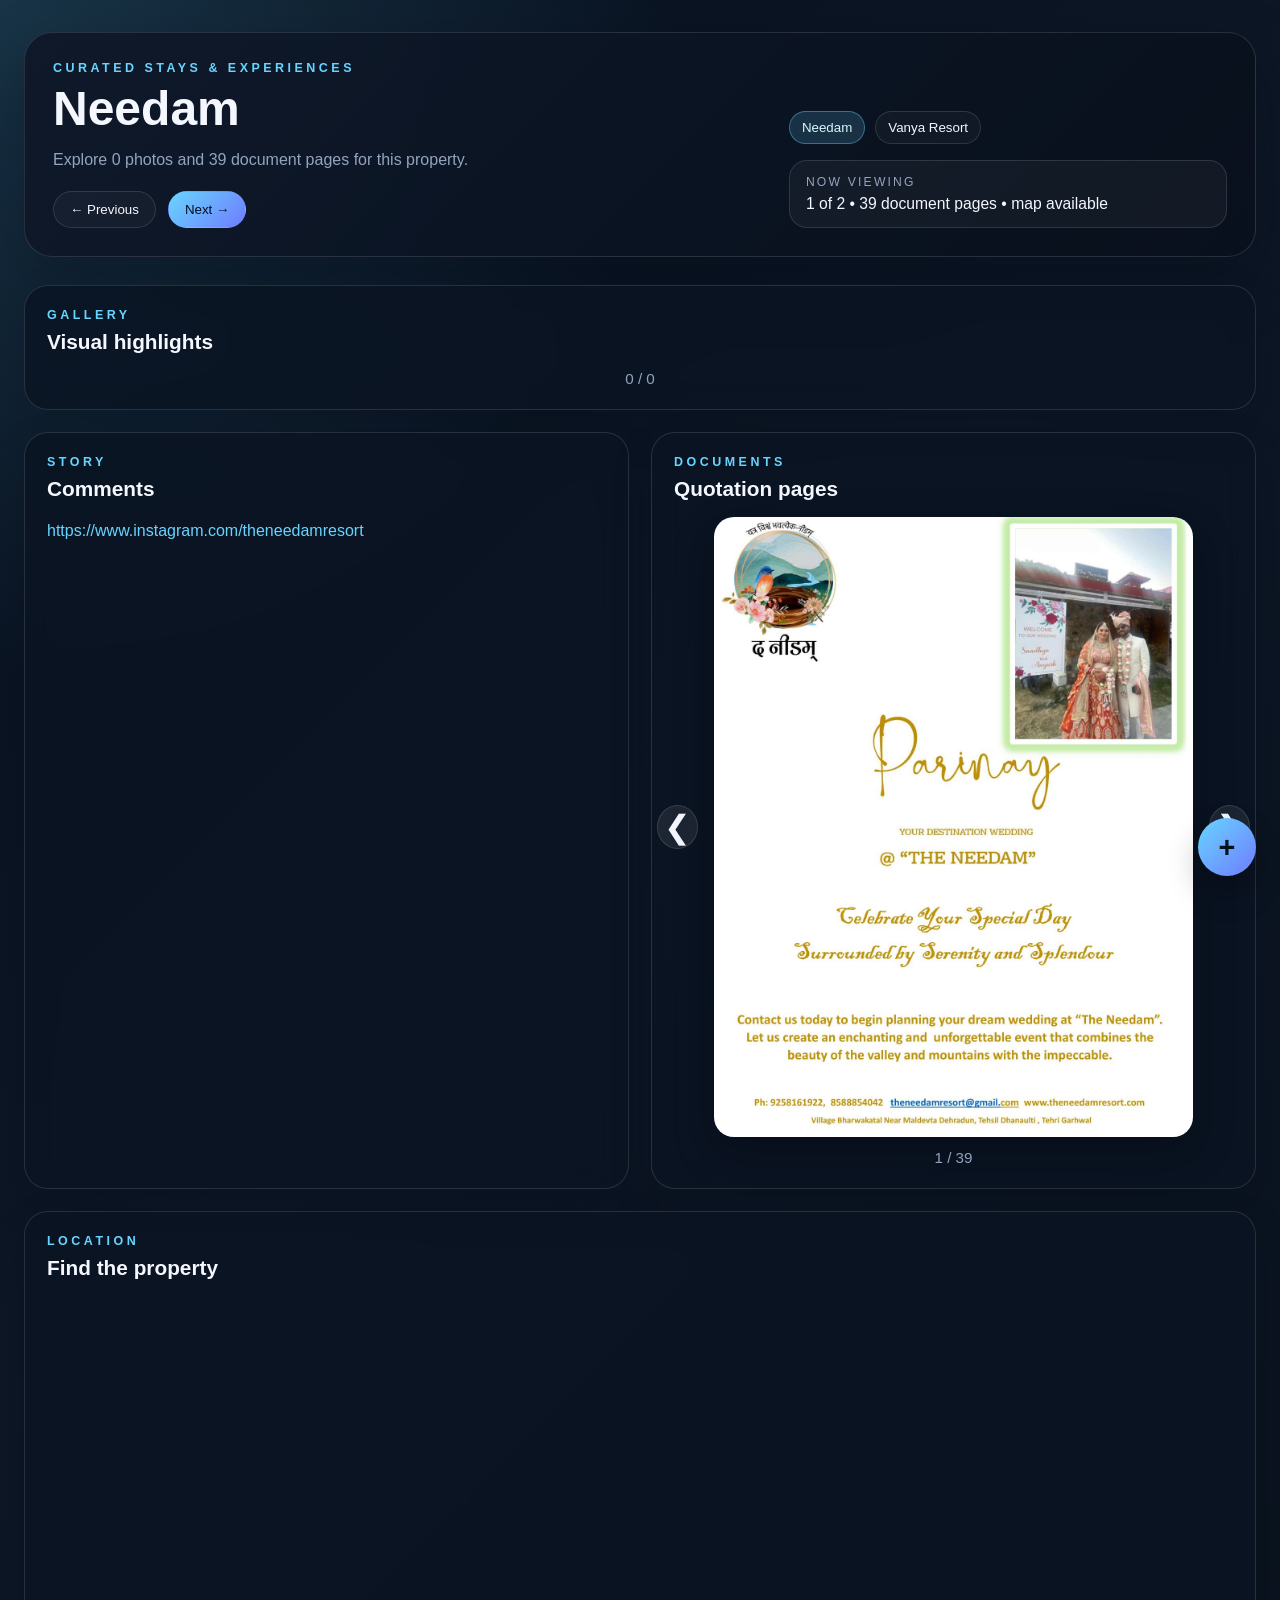
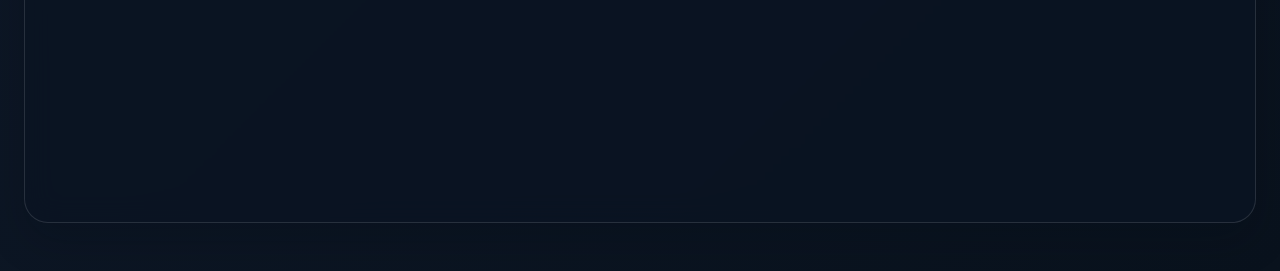
<file: index.html>
<!DOCTYPE html>
<html lang="en">

<head>
    <meta charset="UTF-8">
    <meta name="viewport" content="width=device-width, initial-scale=1.0">
    <title>Vermas & Tyagis Hotels</title>
    <link rel="stylesheet" href="style.css">
</head>

<body>
    <button id="openEditorBtn" class="fab" aria-label="Add resort">+</button>

    <div id="editorModal" class="modal hidden" role="dialog" aria-modal="true" aria-labelledby="editorTitle">
        <div class="modal-card">
            <div class="modal-header">
                <h3 id="editorTitle">Edit hotel details</h3>
                <button id="closeEditorBtn" class="icon-button" type="button" aria-label="Close editor">✕</button>
            </div>

            <form id="hotelEditorForm">
                <label class="field">
                    <span>Hotel name</span>
                    <input id="editorName" name="name" type="text" required>
                </label>

                <label class="field">
                    <span>Comments / story</span>
                    <textarea id="editorComments" name="comments" rows="5"></textarea>
                </label>

                <label class="field">
                    <span>Location URL</span>
                    <input id="editorLocation" name="location" type="url">
                </label>

                <label class="field">
                    <span>Google Drive sync URL</span>
                    <input id="driveSyncUrl" name="driveSyncUrl" type="url" placeholder="https://script.google.com/macros/s/.../exec">
                    <small class="helper-text">Optional. This saves to one fixed file named hotel-website-data.json in your chosen Google Drive folder.</small>
                </label>

                <label class="field">
                    <span>Gallery photos</span>
                    <input id="editorImages" name="images" type="file" accept="image/*" multiple>
                    <small class="helper-text">Select multiple photos to upload for the gallery.</small>
                </label>

                <label class="field">
                    <span>Document pages</span>
                    <input id="editorPdfImages" name="pdf_images" type="file" accept="image/*" multiple>
                    <small class="helper-text">Select multiple images to upload as document pages.</small>
                </label>

                <div class="form-actions">
                    <button id="cancelEditorBtn" class="secondary-btn" type="button">Cancel</button>
                    <button class="primary-btn" type="submit">Save details</button>
                </div>
            </form>
        </div>
    </div>

    <div class="page-shell">
        <header class="hero">
            <div class="hero-copy">
                <p class="eyebrow">Curated stays & experiences</p>
                <h1 id="hotelName">Loading Hotel...</h1>
                <p id="hotelSubtitle" class="hero-subtitle">Loading experience details...</p>
                <div class="hero-actions">
                    <button id="hotelPrev" class="nav-pill" onclick="prevHotel()" aria-label="Previous Hotel">← Previous</button>
                    <button id="hotelNext" class="nav-pill nav-pill-primary" onclick="nextHotel()" aria-label="Next Hotel">Next →</button>
                </div>
            </div>

            <div class="hero-panel">
                <div id="hotelTabs" class="hotel-tabs" aria-label="Hotel selector"></div>
                <div class="info-badge">
                    <span class="badge-label">Now viewing</span>
                    <div id="hotelStatus" class="badge-value">Loading selection...</div>
                </div>
            </div>
        </header>

        <main class="container">
            <section class="card spotlight-card">
                <div class="section-heading">
                    <div>
                        <p class="section-kicker">Gallery</p>
                        <h2>Visual highlights</h2>
                    </div>
                </div>
                <div id="imageGalleryWrapper" class="gallery-shell">
                    <button class="imageArrow" onclick="prevImage()" aria-label="Previous Gallery Image">❮</button>
                    <img id="hotelImage" alt="Hotel Gallery Presentation">
                    <button class="imageArrow" onclick="nextImage()" aria-label="Next Gallery Image">❯</button>
                </div>
                <div id="imageCounter" class="counter">0 / 0</div>
            </section>

            <div class="content-grid">
                <section class="card info-card">
                    <div class="section-heading">
                        <div>
                            <p class="section-kicker">Story</p>
                            <h2>Comments</h2>
                        </div>
                    </div>
                    <div id="comments" class="comment-content"></div>
                </section>

                <section class="card documents-card">
                    <div class="section-heading">
                        <div>
                            <p class="section-kicker">Documents</p>
                            <h2>Quotation pages</h2>
                        </div>
                    </div>
                    <div id="pdfGalleryWrapper" class="gallery-shell">
                        <button class="imageArrow" onclick="prevPdfImage()" aria-label="Previous Document Page">❮</button>
                        <img id="pdfImage" alt="Document Sheet Presentation View" loading="lazy">
                        <button class="imageArrow" onclick="nextPdfImage()" aria-label="Next Document Page">❯</button>
                    </div>
                    <div id="pdfImageCounter" class="counter">0 / 0</div>
                </section>
            </div>

            <section class="card map-card">
                <div class="section-heading">
                    <div>
                        <p class="section-kicker">Location</p>
                        <h2>Find the property</h2>
                    </div>
                </div>
                <iframe
                    id="hotelMap"
                    width="100%"
                    height="500"
                    loading="lazy"
                    referrerpolicy="no-referrer-when-downgrade">
                </iframe>
            </section>
        </main>
    </div>

    <script src="script.js"></script>
</body>

</html>
</file>
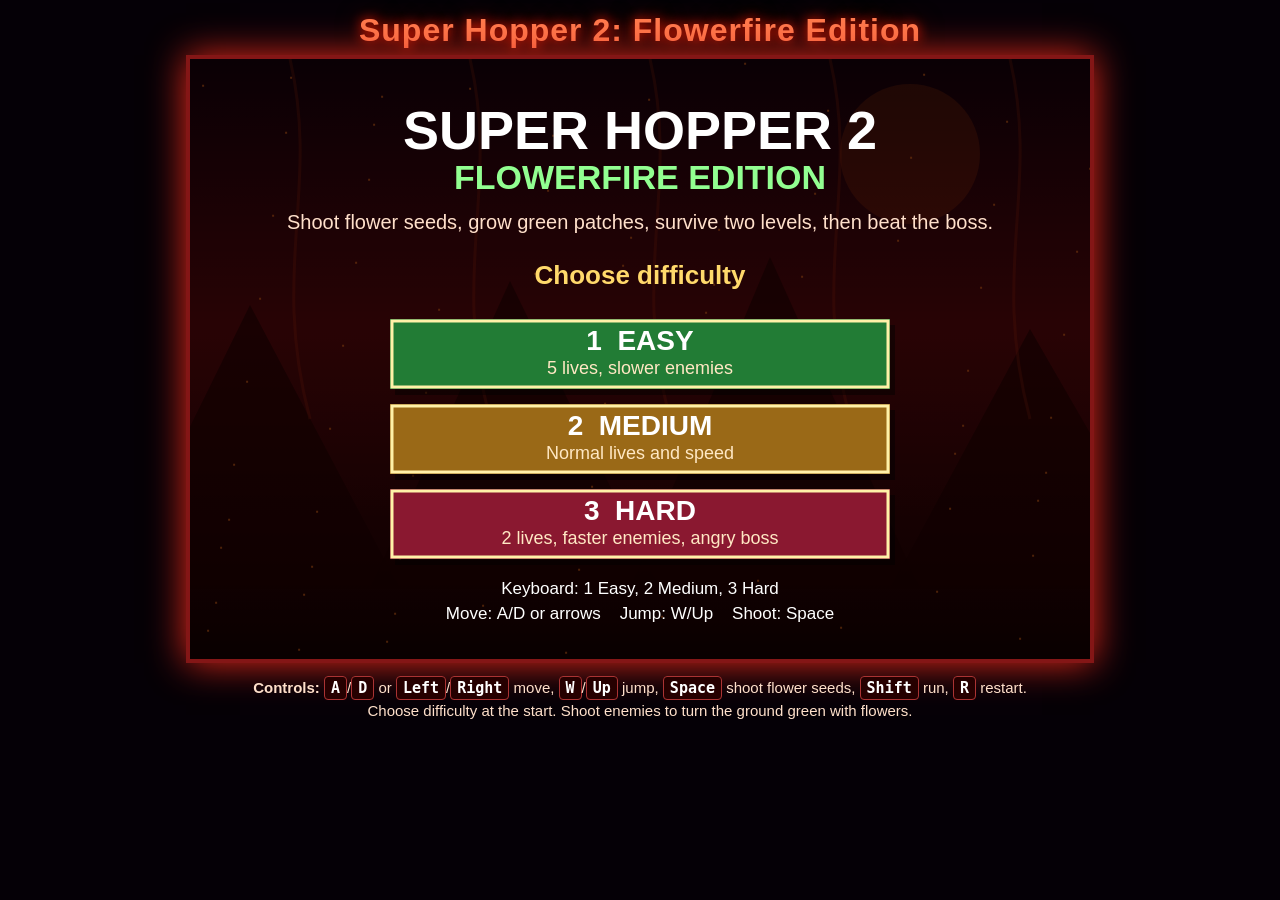
<file: game.html>
<!doctype html>
<html>
<head>
  <meta charset="utf-8">
  <title>Super Hopper 2 - Flowerfire Edition</title>
  <style>
    body {
      margin: 0;
      background: #050006;
      color: white;
      font-family: Arial, sans-serif;
      text-align: center;
    }

    h1 {
      margin: 12px 0 6px;
      color: #ff7a4d;
      text-shadow: 0 0 12px #ff1d00, 0 0 24px #551100;
      letter-spacing: 1px;
    }

    canvas {
      background: #160006;
      border: 4px solid #841616;
      box-shadow: 0 0 35px #e6291a;
      max-width: 96vw;
      height: auto;
      image-rendering: auto;
    }

    .help {
      margin: 10px auto 18px;
      max-width: 900px;
      color: #ffe0cb;
      line-height: 1.45;
      font-size: 15px;
    }

    kbd {
      background: #260000;
      border: 1px solid #aa3333;
      border-radius: 4px;
      padding: 2px 6px;
      color: white;
      font-weight: bold;
    }
  </style>
</head>
<body>
  <h1>Super Hopper 2: Flowerfire Edition</h1>

  <canvas id="game" width="900" height="600"></canvas>

  <div class="help">
    <b>Controls:</b>
    <kbd>A</kbd>/<kbd>D</kbd> or <kbd>Left</kbd>/<kbd>Right</kbd> move,
    <kbd>W</kbd>/<kbd>Up</kbd> jump,
    <kbd>Space</kbd> shoot flower seeds,
    <kbd>Shift</kbd> run,
    <kbd>R</kbd> restart.
    <br>
    Choose difficulty at the start. Shoot enemies to turn the ground green with flowers.
  </div>

<script>
var canvas = document.getElementById("game");
var ctx = canvas.getContext("2d");

var W = 900;
var H = 600;
var TILE = 40;

var GRAVITY = 0.52;
var MAX_FALL = 15;
var WALK = 4.1;
var RUN = 6.2;
var JUMP = -15.4;
var FLOWER_SPEED = 9.8;

var CONFIGS = {
  easy: {
    label: "Easy",
    lives: 5,
    enemySpeed: 0.82,
    enemyCrowd: 0.72,
    trapCrowd: 0.65,
    enemySense: 500,
    bossHp: 8,
    bossSpeed: 1.15,
    bossCooldown: 100,
    shotSpeed: 4.4
  },
  medium: {
    label: "Medium",
    lives: 3,
    enemySpeed: 1.0,
    enemyCrowd: 1.0,
    trapCrowd: 1.0,
    enemySense: 620,
    bossHp: 10,
    bossSpeed: 1.55,
    bossCooldown: 78,
    shotSpeed: 5.2
  },
  hard: {
    label: "Hard",
    lives: 2,
    enemySpeed: 1.22,
    enemyCrowd: 1.32,
    trapCrowd: 1.25,
    enemySense: 760,
    bossHp: 13,
    bossSpeed: 1.95,
    bossCooldown: 58,
    shotSpeed: 6.0
  }
};

var keys = {};
var jumpPressed = false;
var shootPressed = false;

var state = "menu";
var level = 1;
var difficultyName = "";
var config = null;

var player;
var solids = [];
var coins = [];
var enemies = [];
var traps = [];
var flowerShots = [];
var enemyShots = [];
var gardens = [];
var boss = null;
var flag = null;

var cam = 0;
var score = 0;
var lives = 3;
var timer = 0;
var frame = 0;
var levelWidth = 900;
var levelStartScore = 0;

var menuButtons = [];

window.addEventListener("keydown", function(e) {
  keys[e.code] = true;

  if (e.code === "ArrowUp" || e.code === "KeyW") {
    jumpPressed = true;
  }

  if (e.code === "Space") {
    shootPressed = true;
  }

  if (state === "menu") {
    if (e.code === "Digit1" || e.code === "Numpad1") startDifficulty("easy");
    if (e.code === "Digit2" || e.code === "Numpad2") startDifficulty("medium");
    if (e.code === "Digit3" || e.code === "Numpad3") startDifficulty("hard");
  }

  if (e.code === "KeyR" && state !== "menu") {
    newGame(difficultyName || "medium");
  }

  if (
    e.code === "Space" ||
    e.code === "ArrowUp" ||
    e.code === "ArrowLeft" ||
    e.code === "ArrowRight"
  ) {
    e.preventDefault();
  }
});

window.addEventListener("keyup", function(e) {
  keys[e.code] = false;
});

canvas.addEventListener("click", function(e) {
  if (state !== "menu") return;

  var bounds = canvas.getBoundingClientRect();
  var mx = (e.clientX - bounds.left) * W / bounds.width;
  var my = (e.clientY - bounds.top) * H / bounds.height;

  for (var i = 0; i < menuButtons.length; i++) {
    var b = menuButtons[i];
    if (mx >= b.x && mx <= b.x + b.w && my >= b.y && my <= b.y + b.h) {
      startDifficulty(b.name);
      return;
    }
  }
});

function startDifficulty(name) {
  difficultyName = name;
  config = CONFIGS[name];
  newGame(name);
}

function rect(x, y, w, h, kind) {
  return {
    x: x,
    y: y,
    w: w,
    h: h,
    kind: kind || "solid"
  };
}

function hit(a, b) {
  return (
    a.x < b.x + b.w &&
    a.x + a.w > b.x &&
    a.y < b.y + b.h &&
    a.y + a.h > b.y
  );
}

function clamp(v, a, b) {
  return Math.max(a, Math.min(b, v));
}

function sign(v) {
  if (v < 0) return -1;
  if (v > 0) return 1;
  return 0;
}

function randFrom(n) {
  return Math.abs(Math.sin(n * 12.9898) * 43758.5453) % 1;
}

function makePlayer() {
  return {
    x: 80,
    y: 420,
    w: 28,
    h: 36,
    vx: 0,
    vy: 0,
    onGround: false,
    facing: 1,
    jumpBuffer: 0,
    coyote: 0,
    shootCooldown: 0
  };
}

function newGame(name) {
  difficultyName = name;
  config = CONFIGS[name];

  level = 1;
  score = 0;
  lives = config.lives;

  loadLevel();
}

function loadLevel() {
  player = makePlayer();

  solids = [];
  coins = [];
  enemies = [];
  traps = [];
  flowerShots = [];
  enemyShots = [];
  gardens = [];
  boss = null;
  flag = null;
  cam = 0;
  timer = 0;
  frame = frame || 0;
  state = "play";
  levelStartScore = score;

  if (level === 1) {
    buildLevelOne();
  } else if (level === 2) {
    buildLevelTwo();
  } else {
    buildBossLevel();
  }
}

function addSolid(x, y, w, h, kind) {
  solids.push(rect(x, y, w, h, kind));
}

function isGapColumn(c, gaps) {
  for (var i = 0; i < gaps.length; i++) {
    if (c >= gaps[i][0] && c < gaps[i][1]) return true;
  }
  return false;
}

function addGround(cols, gaps) {
  for (var c = 0; c < cols; c++) {
    if (!isGapColumn(c, gaps)) {
      addSolid(c * TILE, 520, TILE, TILE, "ground");
      addSolid(c * TILE, 560, TILE, TILE, "deep");
    }
  }
}

function addPlatform(col, y, length, kind) {
  for (var i = 0; i < length; i++) {
    addSolid((col + i) * TILE, y, TILE, TILE, kind || "platform");
  }
}

function addCoin(col, y) {
  coins.push(rect(col * TILE + 12, y, 16, 20, "coin"));
}

function addTrap(x, y) {
  traps.push({
    x: x,
    y: y,
    w: 38,
    h: 54,
    phase: Math.floor(x + y) % 100,
    alive: true
  });
}

function spawnEnemy(x, y, type) {
  var small = type !== "big";
  var w = small ? 24 : 32;
  var h = small ? 24 : 32;

  enemies.push({
    x: x,
    y: y,
    w: w,
    h: h,
    vx: 0,
    vy: 0,
    onGround: false,
    patrolDir: randFrom(x + y) > 0.5 ? 1 : -1,
    speed: (small ? 1.35 : 1.05) * config.enemySpeed * (0.9 + randFrom(x) * 0.28),
    alive: true,
    type: small ? "small" : "big",
    anim: Math.floor(randFrom(x * 2 + y) * 100),
    hitWall: false
  });
}

function addEnemyCluster(col, count, y) {
  var n = Math.max(1, Math.round(count * config.enemyCrowd));
  for (var i = 0; i < n; i++) {
    spawnEnemy((col + i * 0.82) * TILE, y || 470, "small");
  }
}

function addConfiguredTraps(list) {
  var limit = Math.ceil(list.length * config.trapCrowd);
  for (var i = 0; i < limit; i++) {
    addTrap(list[i][0], list[i][1]);
  }
}

function buildLevelOne() {
  var cols = 140;
  levelWidth = cols * TILE;

  var gaps = [
    [20, 23],
    [48, 51],
    [78, 81],
    [109, 112]
  ];

  addGround(cols, gaps);

  var platforms = [
    [6, 424, 4],
    [13, 360, 3],
    [24, 430, 4],
    [30, 325, 4],
    [38, 390, 5],
    [55, 400, 5],
    [63, 304, 3],
    [72, 420, 4],
    [84, 355, 5],
    [95, 300, 4],
    [114, 390, 4],
    [124, 320, 5]
  ];

  for (var i = 0; i < platforms.length; i++) {
    addPlatform(platforms[i][0], platforms[i][1], platforms[i][2], "platform");
  }

  var coinPlaces = [
    [7, 372], [8, 372], [14, 310], [15, 310],
    [25, 382], [26, 382], [31, 275], [32, 275],
    [39, 340], [40, 340], [56, 350], [57, 350],
    [63, 255], [64, 255], [73, 370], [74, 370],
    [85, 305], [86, 305], [96, 250], [97, 250],
    [115, 340], [116, 340], [125, 270], [126, 270],
    [21, 455], [49, 455], [79, 455], [110, 455]
  ];

  for (i = 0; i < coinPlaces.length; i++) {
    addCoin(coinPlaces[i][0], coinPlaces[i][1]);
  }

  var clusters = [
    [9, 3], [16, 3], [26, 4], [35, 4],
    [42, 5], [53, 5], [61, 3], [69, 5],
    [75, 3], [83, 6], [91, 5], [101, 6],
    [114, 4], [121, 5], [130, 4]
  ];

  for (i = 0; i < clusters.length; i++) {
    addEnemyCluster(clusters[i][0], clusters[i][1], 468);
  }

  spawnEnemy(14 * TILE, 310, "small");
  spawnEnemy(31 * TILE, 276, "small");
  spawnEnemy(56 * TILE, 350, "small");
  spawnEnemy(85 * TILE, 305, "small");
  spawnEnemy(96 * TILE, 250, "small");
  spawnEnemy(124 * TILE, 270, "small");

  addConfiguredTraps([
    [18 * TILE + 4, 466],
    [37 * TILE + 4, 466],
    [58 * TILE + 4, 346],
    [67 * TILE + 4, 466],
    [88 * TILE + 4, 466],
    [98 * TILE + 4, 246],
    [118 * TILE + 4, 466],
    [128 * TILE + 4, 266]
  ]);

  flag = rect(134 * TILE + 16, 180, 10, 340, "flag");
}

function buildLevelTwo() {
  var cols = 160;
  levelWidth = cols * TILE;

  var gaps = [
    [14, 17],
    [35, 38],
    [62, 65],
    [82, 86],
    [108, 112],
    [136, 139]
  ];

  addGround(cols, gaps);

  var platforms = [
    [5, 390, 5],
    [20, 430, 4],
    [26, 330, 5],
    [42, 390, 4],
    [50, 295, 4],
    [68, 420, 5],
    [76, 340, 5],
    [91, 405, 4],
    [99, 300, 5],
    [116, 380, 4],
    [124, 260, 4],
    [143, 395, 6],
    [151, 310, 4]
  ];

  for (var i = 0; i < platforms.length; i++) {
    addPlatform(platforms[i][0], platforms[i][1], platforms[i][2], "platform2");
  }

  var coinPlaces = [
    [6, 340], [7, 340], [21, 380], [22, 380],
    [27, 280], [28, 280], [43, 340], [44, 340],
    [51, 245], [52, 245], [69, 370], [70, 370],
    [77, 290], [78, 290], [92, 355], [93, 355],
    [100, 250], [101, 250], [117, 330], [118, 330],
    [125, 210], [126, 210], [144, 345], [145, 345],
    [152, 260], [153, 260],
    [15, 455], [36, 455], [63, 455], [83, 455],
    [109, 455], [137, 455]
  ];

  for (i = 0; i < coinPlaces.length; i++) {
    addCoin(coinPlaces[i][0], coinPlaces[i][1]);
  }

  var clusters = [
    [8, 5], [18, 4], [24, 5], [31, 5],
    [40, 6], [47, 5], [55, 6], [67, 7],
    [74, 5], [88, 7], [96, 6], [104, 5],
    [115, 7], [122, 6], [130, 6], [141, 7],
    [150, 5]
  ];

  for (i = 0; i < clusters.length; i++) {
    addEnemyCluster(clusters[i][0], clusters[i][1], 468);
  }

  spawnEnemy(27 * TILE, 280, "small");
  spawnEnemy(51 * TILE, 245, "small");
  spawnEnemy(77 * TILE, 290, "small");
  spawnEnemy(100 * TILE, 250, "small");
  spawnEnemy(125 * TILE, 210, "small");
  spawnEnemy(152 * TILE, 260, "small");

  addConfiguredTraps([
    [12 * TILE + 4, 466],
    [29 * TILE + 4, 276],
    [41 * TILE + 4, 466],
    [52 * TILE + 4, 241],
    [59 * TILE + 4, 466],
    [72 * TILE + 4, 466],
    [79 * TILE + 4, 286],
    [94 * TILE + 4, 466],
    [102 * TILE + 4, 246],
    [122 * TILE + 4, 466],
    [126 * TILE + 4, 206],
    [133 * TILE + 4, 466],
    [147 * TILE + 4, 341],
    [154 * TILE + 4, 466]
  ]);

  flag = rect(156 * TILE + 16, 180, 10, 340, "flag");
}

function buildBossLevel() {
  levelWidth = 1200;
  player.x = 90;
  player.y = 420;

  for (var c = 0; c < 30; c++) {
    addSolid(c * TILE, 520, TILE, TILE, "ground");
    addSolid(c * TILE, 560, TILE, TILE, "deep");
  }

  for (var r = 0; r < 13; r++) {
    addSolid(0, r * TILE, TILE, TILE, "wall");
    addSolid(29 * TILE, r * TILE, TILE, TILE, "wall");
  }

  addPlatform(5, 400, 4, "platform2");
  addPlatform(20, 400, 4, "platform2");
  addPlatform(11, 300, 5, "platform2");
  addPlatform(3, 245, 3, "platform");
  addPlatform(23, 245, 3, "platform");

  addCoin(5, 350);
  addCoin(6, 350);
  addCoin(21, 350);
  addCoin(22, 350);
  addCoin(12, 250);
  addCoin(13, 250);
  addCoin(14, 250);

  addTrap(440, 466);
  addTrap(710, 466);
  addTrap(510, 246);

  spawnEnemy(305, 468, "small");
  spawnEnemy(350, 468, "small");
  spawnEnemy(790, 468, "small");
  spawnEnemy(835, 468, "small");

  boss = {
    x: 850,
    y: 405,
    w: 102,
    h: 115,
    vx: -1.2,
    hp: config.bossHp,
    maxHp: config.bossHp,
    cooldown: 80,
    inv: 0,
    dead: false,
    deathTimer: 130,
    summonTimer: 200
  };
}

function moveEntity(e, dx, dy) {
  var i;
  var s;

  if (dx !== 0) {
    e.x += dx;

    for (i = 0; i < solids.length; i++) {
      s = solids[i];

      if (hit(e, s)) {
        if (dx > 0) {
          e.x = s.x - e.w;
        } else {
          e.x = s.x + s.w;
        }

        e.vx = 0;
        e.hitWall = true;
      }
    }
  }

  if (dy !== 0) {
    e.y += dy;
    e.onGround = false;

    for (i = 0; i < solids.length; i++) {
      s = solids[i];

      if (hit(e, s)) {
        if (dy > 0) {
          e.y = s.y - e.h;
          e.onGround = true;
        } else {
          e.y = s.y + s.h;
        }

        e.vy = 0;
      }
    }
  }
}

function pointHitsSolid(x, y) {
  for (var i = 0; i < solids.length; i++) {
    var s = solids[i];
    if (x >= s.x && x <= s.x + s.w && y >= s.y && y <= s.y + s.h) {
      return true;
    }
  }

  return false;
}

function hasGroundAhead(e, dir) {
  var footX = dir > 0 ? e.x + e.w + 5 : e.x - 5;
  var footY = e.y + e.h + 12;
  return pointHitsSolid(footX, footY);
}

function surfaceBelow(x, y) {
  var best = 999999;

  for (var i = 0; i < solids.length; i++) {
    var s = solids[i];

    if (x >= s.x - 4 && x <= s.x + s.w + 4 && s.y >= y - 8 && s.y < best) {
      best = s.y;
    }
  }

  if (best === 999999) return y;
  return best;
}

function createGarden(cx, cy) {
  var sy = surfaceBelow(cx, cy - 20);
  var width = 100 + Math.floor(randFrom(cx + frame) * 55);

  gardens.push({
    x: cx - width / 2,
    y: sy,
    w: width,
    seed: Math.floor(cx * 7 + cy * 3 + frame)
  });

  if (gardens.length > 100) {
    gardens.shift();
  }
}

function updatePlayer() {
  var speed = keys.ShiftLeft || keys.ShiftRight ? RUN : WALK;

  var left = keys.ArrowLeft || keys.KeyA;
  var right = keys.ArrowRight || keys.KeyD;

  var target = 0;

  if (left) target -= speed;
  if (right) target += speed;

  if (target > player.vx) {
    player.vx = Math.min(player.vx + 0.65, target);
  } else if (target < player.vx) {
    player.vx = Math.max(player.vx - 0.65, target);
  } else {
    player.vx *= 0.82;
  }

  if (target > 0) player.facing = 1;
  if (target < 0) player.facing = -1;

  if (player.onGround) {
    player.coyote = 7;
  } else {
    player.coyote--;
  }

  if (jumpPressed) {
    player.jumpBuffer = 8;
  } else {
    player.jumpBuffer--;
  }

  if (player.jumpBuffer > 0 && player.coyote > 0) {
    player.vy = JUMP;
    player.jumpBuffer = 0;
    player.coyote = 0;
    player.onGround = false;
  }

  var jumpHeld = keys.ArrowUp || keys.KeyW;

  if (player.vy < 0 && !jumpHeld) {
    player.vy += GRAVITY * 1.25;
  }

  player.vy += GRAVITY;

  if (player.vy > MAX_FALL) {
    player.vy = MAX_FALL;
  }

  moveEntity(player, player.vx, 0);
  moveEntity(player, 0, player.vy);

  if (player.x < 40 && level === 3) player.x = 40;
  if (player.x < 0) player.x = 0;
  if (player.x + player.w > levelWidth) player.x = levelWidth - player.w;

  if (player.shootCooldown > 0) {
    player.shootCooldown--;
  }

  if ((keys.Space || shootPressed) && player.shootCooldown <= 0) {
    shootFlower();
  }
}

function shootFlower() {
  var dir = player.facing;
  var sx = dir > 0 ? player.x + player.w + 8 : player.x - 8;
  var sy = player.y + 16;

  flowerShots.push({
    x: sx,
    y: sy,
    w: 26,
    h: 16,
    vx: dir * FLOWER_SPEED,
    vy: 0,
    dir: dir,
    life: 80,
    spin: 0,
    alive: true
  });

  player.shootCooldown = 13;
}

function projectileRect(p) {
  return rect(p.x - p.w / 2, p.y - p.h / 2, p.w, p.h, "shot");
}

function killEnemy(e, byFlower) {
  if (!e.alive) return;

  e.alive = false;
  score += byFlower ? 180 : 120;

  createGarden(e.x + e.w / 2, e.y + e.h);
}

function killTrap(t) {
  if (!t.alive) return;

  t.alive = false;
  score += 250;
  createGarden(t.x + t.w / 2, t.y + t.h);
}

function updateFlowerShots() {
  for (var i = 0; i < flowerShots.length; i++) {
    var p = flowerShots[i];

    if (!p.alive) continue;

    p.x += p.vx;
    p.y += p.vy + Math.sin((frame + p.x) * 0.08) * 0.08;
    p.spin += 0.3 * p.dir;
    p.life--;

    if (p.life <= 0 || p.x < cam - 80 || p.x > cam + W + 80 || p.y < -80 || p.y > H + 80) {
      p.alive = false;
      continue;
    }

    var pr = projectileRect(p);

    for (var e = 0; e < enemies.length; e++) {
      if (enemies[e].alive && hit(pr, enemies[e])) {
        killEnemy(enemies[e], true);
        p.alive = false;
        break;
      }
    }

    if (!p.alive) continue;

    for (var t = 0; t < traps.length; t++) {
      if (traps[t].alive && hit(pr, traps[t])) {
        killTrap(traps[t]);
        p.alive = false;
        break;
      }
    }

    if (!p.alive) continue;

    if (boss && !boss.dead && hit(pr, boss)) {
      damageBoss(1);
      p.alive = false;
      continue;
    }

    for (var s = 0; s < solids.length; s++) {
      if (hit(pr, solids[s])) {
        p.alive = false;
        break;
      }
    }
  }

  flowerShots = flowerShots.filter(function(p) {
    return p.alive;
  });

  enemies = enemies.filter(function(e) {
    return e.alive;
  });

  traps = traps.filter(function(t) {
    return t.alive;
  });
}

function updateEnemies() {
  for (var i = 0; i < enemies.length; i++) {
    var e = enemies[i];

    if (!e.alive) continue;

    if (Math.abs(e.x - player.x) > 1500 && level !== 3) {
      continue;
    }

    var ecx = e.x + e.w / 2;
    var ecy = e.y + e.h / 2;
    var pcx = player.x + player.w / 2;
    var pcy = player.y + player.h / 2;

    var dx = pcx - ecx;
    var dy = pcy - ecy;

    var seesPlayer = Math.abs(dx) < config.enemySense && Math.abs(dy) < 280;
    var dir = seesPlayer ? sign(dx) : e.patrolDir;

    if (dir === 0) dir = e.patrolDir;

    if (e.onGround && !hasGroundAhead(e, dir)) {
      if (!seesPlayer || Math.abs(dx) > 70) {
        e.patrolDir *= -1;
        dir = e.patrolDir;
        e.vx *= -0.3;
      }
    }

    var targetSpeed = dir * e.speed * (seesPlayer ? 1.22 : 0.72);

    e.vx += (targetSpeed - e.vx) * 0.075;
    e.vx = clamp(e.vx, -3.2 * config.enemySpeed, 3.2 * config.enemySpeed);

    e.vy += GRAVITY;
    if (e.vy > MAX_FALL) e.vy = MAX_FALL;

    e.hitWall = false;
    moveEntity(e, e.vx, 0);

    if (e.hitWall && !seesPlayer) {
      e.patrolDir *= -1;
    }

    moveEntity(e, 0, e.vy);

    if (e.y > H + 200) {
      e.alive = false;
      continue;
    }

    if (hit(player, e)) {
      var stomp = player.vy > 0 && player.y + player.h - e.y < 22;

      if (stomp) {
        killEnemy(e, false);
        player.vy = -9.5;
      } else {
        loseLife();
        return;
      }
    }
  }

  enemies = enemies.filter(function(e) {
    return e.alive;
  });
}

function trapOpenAmount(t) {
  return (Math.sin((frame + t.phase) / 18) + 1) / 2;
}

function updateTraps() {
  for (var i = 0; i < traps.length; i++) {
    var t = traps[i];
    if (!t.alive) continue;

    var open = trapOpenAmount(t);
    var danger = rect(t.x + 4, t.y + 10, t.w - 8, t.h - 10, "trap");

    if (open > 0.36 && hit(player, danger)) {
      loseLife();
      return;
    }
  }
}

function updateCoins() {
  for (var i = coins.length - 1; i >= 0; i--) {
    if (hit(player, coins[i])) {
      coins.splice(i, 1);
      score += 100;
    }
  }
}

function updateBoss() {
  if (!boss) return;

  if (boss.dead) {
    boss.deathTimer--;

    if (boss.deathTimer % 18 === 0) {
      createGarden(
        boss.x + 15 + randFrom(boss.deathTimer) * boss.w,
        boss.y + boss.h
      );
    }

    if (boss.deathTimer <= 0) {
      state = "win";
      score += 3000;
    }

    return;
  }

  if (boss.inv > 0) boss.inv--;

  var pcx = player.x + player.w / 2;
  var bcx = boss.x + boss.w / 2;
  var dir = pcx < bcx ? -1 : 1;

  var desired = dir * config.bossSpeed;
  boss.vx += (desired - boss.vx) * 0.035;
  boss.vx = clamp(boss.vx, -2.8, 2.8);

  boss.x += boss.vx;

  if (boss.x < 55) {
    boss.x = 55;
    boss.vx = Math.abs(boss.vx);
  }

  if (boss.x + boss.w > levelWidth - 55) {
    boss.x = levelWidth - 55 - boss.w;
    boss.vx = -Math.abs(boss.vx);
  }

  boss.cooldown--;

  if (boss.cooldown <= 0) {
    shootBoss();
    var hurtFactor = boss.hp < boss.maxHp / 2 ? 0.72 : 1;
    boss.cooldown = Math.floor(config.bossCooldown * hurtFactor);
  }

  boss.summonTimer--;

  if (boss.hp <= boss.maxHp * 0.55 && boss.summonTimer <= 0) {
    spawnEnemy(boss.x + boss.w / 2 - 30, 468, "small");
    spawnEnemy(boss.x + boss.w / 2 + 15, 468, "small");
    boss.summonTimer = difficultyName === "hard" ? 150 : 210;
  }

  if (hit(player, boss)) {
    var stomp = player.vy > 0 && player.y + player.h - boss.y < 34;

    if (stomp) {
      player.vy = -12;
      damageBoss(1);
    } else if (boss.inv <= 0) {
      loseLife();
      return;
    }
  }
}

function damageBoss(amount) {
  if (!boss || boss.dead || boss.inv > 0) return;

  boss.hp -= amount;
  boss.inv = 18;
  score += 420;

  if (boss.hp <= 0) {
    boss.hp = 0;
    boss.dead = true;
    boss.deathTimer = 130;
    enemyShots = [];
    enemies = [];
    traps = [];

    createGarden(boss.x + boss.w * 0.25, boss.y + boss.h);
    createGarden(boss.x + boss.w * 0.5, boss.y + boss.h);
    createGarden(boss.x + boss.w * 0.75, boss.y + boss.h);
  }
}

function shootBoss() {
  if (!boss || boss.dead) return;

  var bx = boss.x + boss.w / 2;
  var by = boss.y + 47;
  var px = player.x + player.w / 2;
  var py = player.y + player.h / 2;

  var angle = Math.atan2(py - by, px - bx);
  var spreads;

  if (boss.hp > boss.maxHp * 0.65) {
    spreads = [0];
  } else if (boss.hp > boss.maxHp * 0.35) {
    spreads = [-0.22, 0, 0.22];
  } else {
    spreads = [-0.42, -0.21, 0, 0.21, 0.42];
  }

  if (difficultyName === "hard" && boss.hp <= boss.maxHp * 0.55) {
    spreads.push(-0.62);
    spreads.push(0.62);
  }

  for (var i = 0; i < spreads.length; i++) {
    var a = angle + spreads[i];

    enemyShots.push({
      x: bx,
      y: by,
      r: 8,
      vx: Math.cos(a) * config.shotSpeed,
      vy: Math.sin(a) * config.shotSpeed,
      life: 160,
      alive: true
    });
  }
}

function updateEnemyShots() {
  for (var i = 0; i < enemyShots.length; i++) {
    var b = enemyShots[i];

    if (!b.alive) continue;

    b.x += b.vx;
    b.y += b.vy;
    b.life--;

    if (b.life <= 0 || b.x < -80 || b.x > levelWidth + 80 || b.y < -80 || b.y > H + 80) {
      b.alive = false;
      continue;
    }

    var br = rect(b.x - b.r, b.y - b.r, b.r * 2, b.r * 2, "enemyShot");

    if (hit(player, br)) {
      loseLife();
      return;
    }

    for (var s = 0; s < solids.length; s++) {
      if (hit(br, solids[s])) {
        b.alive = false;
        break;
      }
    }
  }

  enemyShots = enemyShots.filter(function(b) {
    return b.alive;
  });
}

function loseLife() {
  if (state !== "play") return;

  lives--;

  if (lives <= 0) {
    state = "gameover";
  } else {
    score = levelStartScore;
    state = "dead";
    timer = 80;
    player.vy = -10;
  }
}

function update() {
  frame++;

  if (state === "menu") {
    jumpPressed = false;
    shootPressed = false;
    return;
  }

  if (state === "play") {
    updatePlayer();

    if (state !== "play") return;

    updateFlowerShots();
    updateCoins();
    updateTraps();

    if (state !== "play") return;

    updateEnemies();

    if (state !== "play") return;

    updateBoss();
    updateEnemyShots();

    if (state !== "play") return;

    if (flag && hit(player, flag)) {
      state = "levelclear";
      timer = 115;
      score += 1000 + level * 500;
    }

    if (player.y > H + 120) {
      loseLife();
    }
  } else if (state === "dead") {
    timer--;
    player.vy += GRAVITY;
    player.y += player.vy;

    if (timer <= 0) {
      loadLevel();
    }
  } else if (state === "levelclear") {
    timer--;

    if (timer <= 0) {
      level++;
      loadLevel();
    }
  }

  if (player) {
    cam = player.x - W / 3;
    cam = clamp(cam, 0, Math.max(0, levelWidth - W));
  }

  jumpPressed = false;
  shootPressed = false;
}

function drawBackground() {
  var mode = level || 1;

  var g = ctx.createLinearGradient(0, 0, 0, H);

  if (mode === 1) {
    g.addColorStop(0, "#16000b");
    g.addColorStop(0.45, "#5a070b");
    g.addColorStop(1, "#140000");
  } else if (mode === 2) {
    g.addColorStop(0, "#10001d");
    g.addColorStop(0.45, "#401060");
    g.addColorStop(1, "#08200f");
  } else {
    g.addColorStop(0, "#050008");
    g.addColorStop(0.5, "#230024");
    g.addColorStop(1, "#080000");
  }

  ctx.fillStyle = g;
  ctx.fillRect(0, 0, W, H);

  ctx.save();
  ctx.translate(-cam * 0.08, 0);

  ctx.fillStyle = mode === 2 ? "rgba(70, 180, 90, 0.14)" : "rgba(255, 90, 20, 0.18)";
  ctx.beginPath();
  ctx.arc(720, 95, 70, 0, Math.PI * 2);
  ctx.fill();

  ctx.fillStyle = mode === 2 ? "rgba(0, 40, 24, 0.55)" : "rgba(35, 0, 0, 0.62)";

  for (var i = 0; i < 16; i++) {
    var x = i * 260 - 200;
    var peak = 270 - (i % 4) * 24;

    ctx.beginPath();
    ctx.moveTo(x - 140, 530);
    ctx.lineTo(x, peak);
    ctx.lineTo(x + 150, 530);
    ctx.closePath();
    ctx.fill();
  }

  ctx.restore();

  ctx.save();
  ctx.translate(-cam * 0.18, 0);

  for (i = 0; i < 18; i++) {
    var vx = i * 180 - 80;
    ctx.strokeStyle = mode === 2 ? "rgba(40, 190, 80, 0.20)" : "rgba(255, 72, 20, 0.16)";
    ctx.lineWidth = 3;
    ctx.beginPath();
    ctx.moveTo(vx, 0);
    ctx.bezierCurveTo(vx + 30, 130, vx - 20, 210, vx + 20, 360);
    ctx.stroke();
  }

  ctx.restore();

  for (i = 0; i < 90; i++) {
    var sx = (i * 83 + frame * 0.38) % W;
    var sy = (i * 47 - frame * 0.65) % H;
    if (sy < 0) sy += H;

    if (mode === 2) {
      ctx.fillStyle = "rgba(145, 255, 155, 0.48)";
    } else {
      ctx.fillStyle = "rgba(255, 120, 30, 0.62)";
    }

    ctx.fillRect(sx, sy, 2, 2);
  }
}

function drawWorld() {
  drawSolids();
  drawGardens();
  drawCoins();
  drawTraps();

  if (flag) {
    drawFlag();
  }

  for (var i = 0; i < enemies.length; i++) {
    drawEnemy(enemies[i]);
  }

  if (boss) {
    drawBoss();
  }

  for (i = 0; i < flowerShots.length; i++) {
    drawFlowerShot(flowerShots[i]);
  }

  for (i = 0; i < enemyShots.length; i++) {
    drawEnemyShot(enemyShots[i]);
  }

  drawPlayer();
}

function drawSolids() {
  for (var i = 0; i < solids.length; i++) {
    var s = solids[i];

    if (s.x + s.w < cam - 60 || s.x > cam + W + 60) continue;

    var x = Math.round(s.x - cam);
    var y = Math.round(s.y);
    var r = randFrom(s.x * 0.1 + s.y);

    if (s.kind === "ground") {
      ctx.fillStyle = level === 2 ? "#16351c" : "#54120c";
      ctx.fillRect(x, y, s.w, s.h);

      ctx.fillStyle = level === 2 ? "#39b95a" : "#ff4a16";
      ctx.fillRect(x, y, s.w, 7);

      ctx.fillStyle = level === 2 ? "#276b33" : "#8a2114";
      ctx.fillRect(x, y + 7, s.w, s.h - 7);

      ctx.strokeStyle = level === 2 ? "#7cff93" : "#ff8d44";
      ctx.lineWidth = 1;
      ctx.strokeRect(x + 0.5, y + 0.5, s.w - 1, s.h - 1);

      drawTileCracks(x, y, s.w, s.h, r);
    } else if (s.kind === "deep") {
      ctx.fillStyle = level === 2 ? "#0c1d12" : "#240704";
      ctx.fillRect(x, y, s.w, s.h);

      ctx.strokeStyle = level === 2 ? "#143b1f" : "#55110b";
      ctx.strokeRect(x, y, s.w, s.h);
    } else if (s.kind === "wall") {
      ctx.fillStyle = "#190019";
      ctx.fillRect(x, y, s.w, s.h);

      ctx.strokeStyle = "#6b1d76";
      ctx.strokeRect(x, y, s.w, s.h);

      drawTileCracks(x, y, s.w, s.h, r);
    } else {
      ctx.fillStyle = s.kind === "platform2" ? "#284121" : "#4a1117";
      ctx.fillRect(x, y, s.w, s.h);

      ctx.fillStyle = s.kind === "platform2" ? "#45c968" : "#ff5c36";
      ctx.fillRect(x, y, s.w, 6);

      ctx.strokeStyle = s.kind === "platform2" ? "#8cff9f" : "#ffa07d";
      ctx.strokeRect(x + 1, y + 1, s.w - 2, s.h - 2);

      drawTileCracks(x, y, s.w, s.h, r);
    }
  }
}

function drawTileCracks(x, y, w, h, r) {
  ctx.strokeStyle = "rgba(0,0,0,0.32)";
  ctx.lineWidth = 2;

  ctx.beginPath();
  ctx.moveTo(x + 8 + r * 8, y + 16);
  ctx.lineTo(x + 18 + r * 7, y + 22);
  ctx.lineTo(x + 15 + r * 5, y + 30);
  ctx.stroke();

  ctx.strokeStyle = "rgba(255,255,255,0.08)";
  ctx.lineWidth = 1;
  ctx.beginPath();
  ctx.moveTo(x + 3, y + 10);
  ctx.lineTo(x + w - 5, y + 8);
  ctx.stroke();
}

function drawGardens() {
  for (var i = 0; i < gardens.length; i++) {
    var p = gardens[i];

    if (p.x + p.w < cam - 80 || p.x > cam + W + 80) continue;

    var x = p.x - cam;
    var y = p.y;

    ctx.fillStyle = "rgba(45, 220, 89, 0.85)";
    ctx.beginPath();
    ctx.ellipse(x + p.w / 2, y - 3, p.w / 2, 12, 0, 0, Math.PI * 2);
    ctx.fill();

    ctx.fillStyle = "#1b9b44";
    ctx.fillRect(x + 4, y - 8, p.w - 8, 10);

    for (var k = 0; k < 11; k++) {
      var fx = x + 8 + ((p.seed + k * 23) % Math.max(12, p.w - 18));
      var fh = 10 + ((p.seed + k * 7) % 12);
      var fy = y - 8;

      ctx.strokeStyle = "#116b2c";
      ctx.lineWidth = 2;
      ctx.beginPath();
      ctx.moveTo(fx, fy);
      ctx.lineTo(fx + Math.sin((frame + k) / 8) * 2, fy - fh);
      ctx.stroke();

      drawTinyFlower(fx + Math.sin((frame + k) / 8) * 2, fy - fh, 3 + (k % 2), k);
    }
  }
}

function drawTinyFlower(x, y, size, k) {
  var colors = ["#fff3a1", "#ff8fd6", "#ffffff", "#a8f8ff", "#ffd0a1"];
  ctx.fillStyle = colors[k % colors.length];

  for (var i = 0; i < 5; i++) {
    var a = i * Math.PI * 2 / 5;
    ctx.beginPath();
    ctx.ellipse(x + Math.cos(a) * size, y + Math.sin(a) * size, size, size * 0.65, a, 0, Math.PI * 2);
    ctx.fill();
  }

  ctx.fillStyle = "#ffe25a";
  ctx.beginPath();
  ctx.arc(x, y, size * 0.7, 0, Math.PI * 2);
  ctx.fill();
}

function drawCoins() {
  for (var i = 0; i < coins.length; i++) {
    var c = coins[i];

    if (c.x + c.w < cam || c.x > cam + W) continue;

    var cx = c.x - cam + c.w / 2;
    var cy = c.y + c.h / 2;
    var spin = Math.abs(Math.cos(frame / 12 + c.x)) * 7 + 3;

    ctx.fillStyle = "rgba(255, 190, 60, 0.25)";
    ctx.beginPath();
    ctx.arc(cx, cy, 18, 0, Math.PI * 2);
    ctx.fill();

    ctx.fillStyle = "#ffcc40";
    ctx.beginPath();
    ctx.ellipse(cx, cy, spin, 11, 0, 0, Math.PI * 2);
    ctx.fill();

    ctx.strokeStyle = "#ff5200";
    ctx.lineWidth = 2;
    ctx.stroke();

    ctx.fillStyle = "#fff29c";
    ctx.fillRect(cx - 2, cy - 7, 4, 14);
  }
}

function drawTraps() {
  for (var i = 0; i < traps.length; i++) {
    var t = traps[i];

    if (t.x + t.w < cam - 60 || t.x > cam + W + 60) continue;

    var x = t.x - cam;
    var y = t.y;
    var open = trapOpenAmount(t);
    var jaw = 6 + open * 16;

    ctx.strokeStyle = "#0f722d";
    ctx.lineWidth = 5;
    ctx.beginPath();
    ctx.moveTo(x + t.w / 2, y + t.h);
    ctx.bezierCurveTo(x + t.w / 2 - 8, y + 36, x + t.w / 2 + 9, y + 20, x + t.w / 2, y + 8);
    ctx.stroke();

    ctx.fillStyle = "#1f9d43";
    ctx.beginPath();
    ctx.ellipse(x + 9, y + 33, 10, 5, -0.5, 0, Math.PI * 2);
    ctx.ellipse(x + 29, y + 38, 10, 5, 0.5, 0, Math.PI * 2);
    ctx.fill();

    ctx.fillStyle = "#b50f3b";
    ctx.beginPath();
    ctx.ellipse(x + t.w / 2, y + 12 - jaw / 2, 20, 14, -0.25, 0, Math.PI * 2);
    ctx.fill();

    ctx.fillStyle = "#e51b50";
    ctx.beginPath();
    ctx.ellipse(x + t.w / 2, y + 20 + jaw / 2, 20, 14, 0.25, 0, Math.PI * 2);
    ctx.fill();

    ctx.fillStyle = "#fff8d8";

    for (var k = 0; k < 5; k++) {
      ctx.beginPath();
      ctx.moveTo(x + 6 + k * 7, y + 12);
      ctx.lineTo(x + 9 + k * 7, y + 19 + jaw * 0.35);
      ctx.lineTo(x + 12 + k * 7, y + 12);
      ctx.fill();

      ctx.beginPath();
      ctx.moveTo(x + 6 + k * 7, y + 21);
      ctx.lineTo(x + 9 + k * 7, y + 14 - jaw * 0.35);
      ctx.lineTo(x + 12 + k * 7, y + 21);
      ctx.fill();
    }

    ctx.fillStyle = "#641020";
    ctx.beginPath();
    ctx.ellipse(x + t.w / 2, y + 17, 9, 5 + open * 5, 0, 0, Math.PI * 2);
    ctx.fill();
  }
}

function drawFlag() {
  var fx = flag.x - cam;
  var fy = flag.y;

  ctx.fillStyle = "#2a1208";
  ctx.fillRect(fx, fy, flag.w, flag.h);

  ctx.fillStyle = "#72e074";
  ctx.beginPath();
  ctx.moveTo(fx + flag.w, fy + 18);
  ctx.lineTo(fx + flag.w + 58, fy + 36);
  ctx.lineTo(fx + flag.w, fy + 58);
  ctx.closePath();
  ctx.fill();

  ctx.fillStyle = "#fff6a8";
  ctx.font = "bold 16px Arial";
  ctx.fillText("GO", fx + flag.w + 12, fy + 43);

  ctx.fillStyle = "#35b64d";
  ctx.fillRect(fx - 12, fy + flag.h - 12, 34, 12);

  for (var i = 0; i < 5; i++) {
    drawTinyFlower(fx - 8 + i * 8, fy + flag.h - 14, 3, i);
  }
}

function drawEnemy(e) {
  if (e.x + e.w < cam - 60 || e.x > cam + W + 60) return;

  var x = Math.round(e.x - cam);
  var y = Math.round(e.y);
  var bob = Math.sin((frame + e.anim) / 8) * 2;

  ctx.fillStyle = "rgba(0,0,0,0.28)";
  ctx.beginPath();
  ctx.ellipse(x + e.w / 2, y + e.h + 3, e.w / 2, 5, 0, 0, Math.PI * 2);
  ctx.fill();

  ctx.fillStyle = e.type === "big" ? "#b91620" : "#c72726";
  ctx.beginPath();
  ctx.ellipse(x + e.w / 2, y + e.h / 2 + bob, e.w / 2, e.h / 2, 0, 0, Math.PI * 2);
  ctx.fill();

  ctx.fillStyle = "#ffbb6a";
  ctx.beginPath();
  ctx.moveTo(x + 5, y + 6 + bob);
  ctx.lineTo(x + 1, y - 5 + bob);
  ctx.lineTo(x + 13, y + 4 + bob);
  ctx.closePath();
  ctx.fill();

  ctx.beginPath();
  ctx.moveTo(x + e.w - 5, y + 6 + bob);
  ctx.lineTo(x + e.w - 1, y - 5 + bob);
  ctx.lineTo(x + e.w - 13, y + 4 + bob);
  ctx.closePath();
  ctx.fill();

  ctx.fillStyle = "#fff9de";
  ctx.beginPath();
  ctx.arc(x + e.w * 0.35, y + 10 + bob, 4, 0, Math.PI * 2);
  ctx.arc(x + e.w * 0.65, y + 10 + bob, 4, 0, Math.PI * 2);
  ctx.fill();

  var look = e.vx >= 0 ? 1 : -1;

  ctx.fillStyle = "#080000";
  ctx.beginPath();
  ctx.arc(x + e.w * 0.35 + look, y + 11 + bob, 1.8, 0, Math.PI * 2);
  ctx.arc(x + e.w * 0.65 + look, y + 11 + bob, 1.8, 0, Math.PI * 2);
  ctx.fill();

  ctx.strokeStyle = "#2b0000";
  ctx.lineWidth = 2;
  ctx.beginPath();
  ctx.moveTo(x + 7, y + e.h - 2);
  ctx.lineTo(x + 3, y + e.h + 4);
  ctx.moveTo(x + e.w - 7, y + e.h - 2);
  ctx.lineTo(x + e.w - 3, y + e.h + 4);
  ctx.stroke();
}

function drawFlowerShot(p) {
  var x = p.x - cam;
  var y = p.y;

  ctx.save();
  ctx.translate(x, y);
  ctx.rotate(p.spin);

  ctx.strokeStyle = "#2cc45a";
  ctx.lineWidth = 3;
  ctx.beginPath();
  ctx.moveTo(-12, 0);
  ctx.lineTo(8, 0);
  ctx.stroke();

  ctx.fillStyle = "#34d665";
  ctx.beginPath();
  ctx.ellipse(-3, -5, 6, 3, -0.6, 0, Math.PI * 2);
  ctx.ellipse(1, 5, 6, 3, 0.6, 0, Math.PI * 2);
  ctx.fill();

  for (var i = 0; i < 6; i++) {
    var a = i * Math.PI * 2 / 6;
    ctx.fillStyle = i % 2 === 0 ? "#fff4a5" : "#ff8bd4";
    ctx.beginPath();
    ctx.ellipse(10 + Math.cos(a) * 5, Math.sin(a) * 5, 5, 3, a, 0, Math.PI * 2);
    ctx.fill();
  }

  ctx.fillStyle = "#ffe14e";
  ctx.beginPath();
  ctx.arc(10, 0, 4, 0, Math.PI * 2);
  ctx.fill();

  ctx.restore();
}

function drawEnemyShot(b) {
  var x = b.x - cam;
  var y = b.y;

  ctx.fillStyle = "rgba(255, 44, 0, 0.28)";
  ctx.beginPath();
  ctx.arc(x, y, b.r + 7, 0, Math.PI * 2);
  ctx.fill();

  ctx.fillStyle = "#ff541c";
  ctx.beginPath();
  ctx.arc(x, y, b.r, 0, Math.PI * 2);
  ctx.fill();

  ctx.strokeStyle = "#ffd87a";
  ctx.lineWidth = 2;
  ctx.beginPath();
  ctx.moveTo(x - b.r - 4, y);
  ctx.lineTo(x + b.r + 4, y);
  ctx.moveTo(x, y - b.r - 4);
  ctx.lineTo(x, y + b.r + 4);
  ctx.stroke();
}

function drawPlayer() {
  if (!player) return;

  var x = Math.round(player.x - cam);
  var y = Math.round(player.y);
  var runAnim = Math.sin(frame / 5) * Math.min(1, Math.abs(player.vx) / RUN);
  var dir = player.facing;

  ctx.fillStyle = "rgba(0,0,0,0.28)";
  ctx.beginPath();
  ctx.ellipse(x + player.w / 2, y + player.h + 4, 17, 5, 0, 0, Math.PI * 2);
  ctx.fill();

  ctx.fillStyle = "#f1e7dc";
  ctx.fillRect(x + 5, y + 15, 18, 18);

  ctx.fillStyle = "#ff5a32";
  ctx.fillRect(x + 7, y + 18, 14, 8);

  ctx.fillStyle = "#7bdc6b";
  ctx.fillRect(x + 3, y + 14, 5, 16);

  ctx.fillStyle = "#fff3e9";
  ctx.beginPath();
  ctx.arc(x + 14, y + 9, 12, 0, Math.PI * 2);
  ctx.fill();

  ctx.fillStyle = "#ff6a3b";
  ctx.beginPath();
  ctx.ellipse(x + 14 + dir * 3, y + 9, 8, 5, 0, 0, Math.PI * 2);
  ctx.fill();

  ctx.fillStyle = "#1a0b08";
  ctx.beginPath();
  ctx.arc(x + 14 + dir * 7, y + 6, 2, 0, Math.PI * 2);
  ctx.fill();

  ctx.strokeStyle = "#1a0b08";
  ctx.lineWidth = 3;
  ctx.beginPath();
  ctx.moveTo(x + 9, y + 33);
  ctx.lineTo(x + 7 - runAnim * 5, y + 39);
  ctx.moveTo(x + 20, y + 33);
  ctx.lineTo(x + 22 + runAnim * 5, y + 39);
  ctx.stroke();

  ctx.strokeStyle = "#2fc461";
  ctx.lineWidth = 4;
  ctx.beginPath();
  ctx.moveTo(x + 16 + dir * 10, y + 20);
  ctx.lineTo(x + 16 + dir * 19, y + 17);
  ctx.stroke();

  drawTinyFlower(x + 16 + dir * 22, y + 17, 3, 2);
}

function drawBoss() {
  if (!boss) return;

  if (boss.dead && Math.floor(frame / 5) % 2 === 0) {
    drawBossHealth();
    return;
  }

  var x = Math.round(boss.x - cam);
  var y = Math.round(boss.y);

  var bodyColor = "#9e0b35";
  if (boss.hp <= boss.maxHp * 0.65) bodyColor = "#c51632";
  if (boss.hp <= boss.maxHp * 0.35) bodyColor = "#ff341a";
  if (boss.inv > 0 && Math.floor(frame / 3) % 2 === 0) bodyColor = "#fff7dc";

  ctx.fillStyle = "rgba(0,0,0,0.35)";
  ctx.beginPath();
  ctx.ellipse(x + boss.w / 2, y + boss.h + 5, 54, 9, 0, 0, Math.PI * 2);
  ctx.fill();

  ctx.fillStyle = bodyColor;
  ctx.beginPath();
  ctx.ellipse(x + boss.w / 2, y + 62, boss.w / 2, 58, 0, 0, Math.PI * 2);
  ctx.fill();

  ctx.fillStyle = "#ffbf70";
  ctx.beginPath();
  ctx.moveTo(x + 18, y + 18);
  ctx.lineTo(x + 28, y - 18);
  ctx.lineTo(x + 48, y + 24);
  ctx.closePath();
  ctx.fill();

  ctx.beginPath();
  ctx.moveTo(x + boss.w - 18, y + 18);
  ctx.lineTo(x + boss.w - 28, y - 18);
  ctx.lineTo(x + boss.w - 48, y + 24);
  ctx.closePath();
  ctx.fill();

  ctx.fillStyle = "#fff8e8";
  ctx.beginPath();
  ctx.arc(x + 36, y + 43, 11, 0, Math.PI * 2);
  ctx.arc(x + 66, y + 43, 11, 0, Math.PI * 2);
  ctx.fill();

  var look = player && player.x + player.w / 2 < boss.x + boss.w / 2 ? -2 : 2;

  ctx.fillStyle = "#ff1500";
  ctx.beginPath();
  ctx.arc(x + 37 + look, y + 44, 5, 0, Math.PI * 2);
  ctx.arc(x + 67 + look, y + 44, 5, 0, Math.PI * 2);
  ctx.fill();

  ctx.fillStyle = "#ffd35c";
  ctx.fillRect(x + 25, y + 78, 53, 12);

  ctx.fillStyle = "#2b0000";
  for (var i = 0; i < 5; i++) {
    ctx.beginPath();
    ctx.moveTo(x + 30 + i * 10, y + 90);
    ctx.lineTo(x + 34 + i * 10, y + 100);
    ctx.lineTo(x + 38 + i * 10, y + 90);
    ctx.fill();
  }

  ctx.strokeStyle = "#641020";
  ctx.lineWidth = 5;
  ctx.beginPath();
  ctx.moveTo(x + 8, y + 80);
  ctx.quadraticCurveTo(x - 30, y + 52, x + 5, y + 35);
  ctx.moveTo(x + boss.w - 8, y + 80);
  ctx.quadraticCurveTo(x + boss.w + 30, y + 52, x + boss.w - 5, y + 35);
  ctx.stroke();

  drawBossHealth();
}

function drawBossHealth() {
  if (!boss) return;

  var x = 275;
  var y = 58;
  var w = 350;
  var h = 18;

  ctx.fillStyle = "rgba(0,0,0,0.8)";
  ctx.fillRect(x - 4, y - 4, w + 8, h + 8);

  ctx.fillStyle = "#3a0010";
  ctx.fillRect(x, y, w, h);

  var ratio = boss.hp / boss.maxHp;

  ctx.fillStyle = ratio > 0.35 ? "#ff3150" : "#ff831c";
  ctx.fillRect(x, y, w * ratio, h);

  ctx.strokeStyle = "#ffd686";
  ctx.lineWidth = 2;
  ctx.strokeRect(x, y, w, h);

  ctx.fillStyle = "white";
  ctx.font = "bold 20px Arial";
  ctx.fillText("BOSS", x - 70, y + 16);
}

function drawHUD() {
  ctx.textAlign = "left";
  ctx.font = "bold 22px Arial";

  var title = "LEVEL " + level + "/3   " + config.label.toUpperCase() + "   SCORE " + score + "   LIVES " + lives;

  ctx.fillStyle = "rgba(0,0,0,0.75)";
  ctx.fillText(title, 22, 30);

  ctx.fillStyle = "#ffffff";
  ctx.fillText(title, 20, 28);

  ctx.font = "bold 17px Arial";

  var sub = "SPACE shoots flowers  |  W/UP jumps";

  if (level < 3) {
    sub += "  |  Embers left: " + coins.length;
  } else {
    sub += "  |  Defeat the garden demon";
  }

  ctx.fillStyle = "#ffe28a";
  ctx.fillText(sub, 20, 56);
}

function banner(title, sub) {
  ctx.fillStyle = "rgba(0,0,0,0.72)";
  ctx.fillRect(0, 0, W, H);

  ctx.textAlign = "center";

  ctx.font = "bold 62px Arial";
  ctx.fillStyle = "#ffffff";
  ctx.fillText(title, W / 2, H / 2 - 34);

  ctx.font = "bold 24px Arial";
  ctx.fillStyle = "#ffe28a";
  ctx.fillText(sub, W / 2, H / 2 + 28);

  ctx.textAlign = "left";
}

function drawMenu() {
  cam = 0;
  level = level || 1;

  drawBackground();

  ctx.fillStyle = "rgba(0,0,0,0.55)";
  ctx.fillRect(0, 0, W, H);

  ctx.textAlign = "center";

  ctx.font = "bold 54px Arial";
  ctx.fillStyle = "#ffffff";
  ctx.fillText("SUPER HOPPER 2", W / 2, 90);

  ctx.font = "bold 34px Arial";
  ctx.fillStyle = "#92ff91";
  ctx.fillText("FLOWERFIRE EDITION", W / 2, 130);

  ctx.font = "20px Arial";
  ctx.fillStyle = "#ffe0cb";
  ctx.fillText("Shoot flower seeds, grow green patches, survive two levels, then beat the boss.", W / 2, 170);

  ctx.font = "bold 26px Arial";
  ctx.fillStyle = "#ffd96b";
  ctx.fillText("Choose difficulty", W / 2, 225);

  menuButtons = [
    {
      name: "easy",
      label: "1  EASY",
      desc: "5 lives, slower enemies",
      x: 200,
      y: 260,
      w: 500,
      h: 70,
      color: "#227c35"
    },
    {
      name: "medium",
      label: "2  MEDIUM",
      desc: "Normal lives and speed",
      x: 200,
      y: 345,
      w: 500,
      h: 70,
      color: "#9a6917"
    },
    {
      name: "hard",
      label: "3  HARD",
      desc: "2 lives, faster enemies, angry boss",
      x: 200,
      y: 430,
      w: 500,
      h: 70,
      color: "#8a1830"
    }
  ];

  for (var i = 0; i < menuButtons.length; i++) {
    var b = menuButtons[i];

    ctx.fillStyle = "rgba(0,0,0,0.45)";
    ctx.fillRect(b.x + 5, b.y + 6, b.w, b.h);

    ctx.fillStyle = b.color;
    ctx.fillRect(b.x, b.y, b.w, b.h);

    ctx.strokeStyle = "#fff1a8";
    ctx.lineWidth = 3;
    ctx.strokeRect(b.x + 2, b.y + 2, b.w - 4, b.h - 4);

    ctx.fillStyle = "#ffffff";
    ctx.font = "bold 28px Arial";
    ctx.fillText(b.label, b.x + b.w / 2, b.y + 31);

    ctx.fillStyle = "#ffe8c4";
    ctx.font = "18px Arial";
    ctx.fillText(b.desc, b.x + b.w / 2, b.y + 55);
  }

  ctx.fillStyle = "#ffffff";
  ctx.font = "17px Arial";
  ctx.fillText("Keyboard: 1 Easy, 2 Medium, 3 Hard", W / 2, 535);
  ctx.fillText("Move: A/D or arrows    Jump: W/Up    Shoot: Space", W / 2, 560);

  ctx.textAlign = "left";
}

function draw() {
  if (state === "menu") {
    drawMenu();
    return;
  }

  drawBackground();
  drawWorld();
  drawHUD();

  if (state === "dead") {
    banner("OUCH!", "Respawning...");
  }

  if (state === "gameover") {
    banner("GAME OVER", "Press R to restart");
  }

  if (state === "levelclear") {
    if (level === 1) {
      banner("GATE BLOOMED!", "Entering Level 2...");
    } else {
      banner("BOSS DOOR OPENED!", "Entering the final arena...");
    }
  }

  if (state === "win") {
    banner("YOU WIN!", "The fire garden is restored. Press R to play again.");
  }
}

function loop() {
  update();
  draw();
  requestAnimationFrame(loop);
}

loop();
</script>
</body>
</html>
</file>
<file: style.css>
:root {
    color-scheme: dark;
    --bg: #07111f;
    --bg-soft: #101c31;
    --card: rgba(10, 20, 35, 0.82);
    --text: #f5f7ff;
    --muted: #93a4bf;
    --accent: #68d5ff;
    --accent-strong: #6f7cff;
    --border: rgba(255, 255, 255, 0.12);
}

* {
    box-sizing: border-box;
}

body {
    margin: 0;
    min-height: 100vh;
    font-family: "Segoe UI", Tahoma, Geneva, Verdana, sans-serif;
    color: var(--text);
    background:
        radial-gradient(circle at top left, rgba(104, 213, 255, 0.18), transparent 30%),
        linear-gradient(135deg, var(--bg) 0%, #0d1726 45%, #09121d 100%);
}

.page-shell {
    padding: 32px 24px 48px;
}

.hero {
    max-width: 1320px;
    margin: 0 auto 28px;
    padding: 28px;
    border: 1px solid var(--border);
    border-radius: 28px;
    background: linear-gradient(135deg, rgba(14, 24, 41, 0.95), rgba(9, 16, 28, 0.92));
    box-shadow: 0 25px 60px rgba(4, 10, 20, 0.35);
    display: grid;
    gap: 24px;
    grid-template-columns: 1.3fr 0.8fr;
}

.eyebrow,
.section-kicker {
    margin: 0 0 8px;
    text-transform: uppercase;
    letter-spacing: 0.28em;
    font-size: 0.78rem;
    color: var(--accent);
    font-weight: 700;
}

.hero h1 {
    margin: 0;
    font-size: clamp(2rem, 4vw, 3rem);
    line-height: 1.1;
}

.hero-subtitle {
    margin: 10px 0 0;
    max-width: 660px;
    color: var(--muted);
    font-size: 1rem;
    line-height: 1.7;
}

.hero-actions {
    display: flex;
    gap: 12px;
    flex-wrap: wrap;
    margin-top: 18px;
}

.nav-pill {
    border: 1px solid var(--border);
    background: rgba(255, 255, 255, 0.03);
    color: var(--text);
    padding: 10px 16px;
    border-radius: 999px;
    cursor: pointer;
    transition: transform 180ms ease, background 180ms ease, border-color 180ms ease;
}

.nav-pill:hover {
    transform: translateY(-1px);
    background: rgba(255, 255, 255, 0.08);
    border-color: rgba(104, 213, 255, 0.4);
}

.nav-pill-primary {
    background: linear-gradient(135deg, var(--accent), var(--accent-strong));
    color: #03101d;
    border-color: transparent;
}

.hero-panel {
    display: flex;
    flex-direction: column;
    gap: 16px;
    justify-content: end;
}

.hotel-tabs {
    display: flex;
    flex-wrap: wrap;
    gap: 10px;
}

.hotel-tab {
    border: 1px solid var(--border);
    border-radius: 999px;
    padding: 8px 12px;
    background: rgba(255, 255, 255, 0.03);
    color: var(--text);
    cursor: pointer;
    transition: all 180ms ease;
}

.hotel-tab.active {
    background: rgba(104, 213, 255, 0.16);
    border-color: rgba(104, 213, 255, 0.4);
    color: #d8f7ff;
}

.info-badge {
    padding: 14px 16px;
    border-radius: 18px;
    background: rgba(255, 255, 255, 0.04);
    border: 1px solid var(--border);
}

.badge-label {
    display: block;
    font-size: 0.76rem;
    letter-spacing: 0.18em;
    text-transform: uppercase;
    color: var(--muted);
    margin-bottom: 6px;
}

.badge-value {
    font-size: 0.98rem;
    color: var(--text);
}

.container {
    width: min(1320px, 100%);
    margin: 0 auto;
    display: grid;
    gap: 22px;
}

.card {
    background: var(--card);
    border: 1px solid var(--border);
    border-radius: 24px;
    padding: 22px;
    box-shadow: 0 18px 40px rgba(4, 10, 20, 0.2);
    backdrop-filter: blur(14px);
}

.section-heading {
    display: flex;
    align-items: center;
    justify-content: space-between;
    margin-bottom: 16px;
}

.section-heading h2 {
    margin: 0;
    font-size: 1.3rem;
}

.gallery-shell {
    display: flex;
    justify-content: center;
    align-items: center;
    gap: 16px;
}

#hotelImage,
#pdfImage {
    width: min(100%, 900px);
    max-height: 620px;
    object-fit: cover;
    border-radius: 20px;
    box-shadow: 0 16px 40px rgba(0, 0, 0, 0.28);
    background: rgba(255, 255, 255, 0.04);
}

#pdfImage {
    object-fit: contain;
    max-height: 620px;
}

.imageArrow {
    font-size: 2rem;
    background: rgba(255, 255, 255, 0.08);
    color: var(--text);
    border: 1px solid var(--border);
    border-radius: 50%;
    width: 44px;
    height: 44px;
    cursor: pointer;
    transition: transform 180ms ease, background 180ms ease;
}

.imageArrow:hover {
    transform: translateY(-1px);
    background: rgba(255, 255, 255, 0.14);
}

.counter {
    text-align: center;
    margin-top: 12px;
    font-size: 0.95rem;
    color: var(--muted);
}

.content-grid {
    display: grid;
    gap: 22px;
    grid-template-columns: repeat(2, minmax(0, 1fr));
}

.comment-content {
    font-size: 1rem;
    line-height: 1.8;
    color: var(--muted);
}

.comment-content p {
    margin: 0 0 10px;
}

.comment-content a {
    color: var(--accent);
    text-decoration: none;
}

.comment-content a:hover {
    text-decoration: underline;
}

iframe {
    border: none;
    width: 100%;
    min-height: 420px;
    border-radius: 18px;
}

.fab {
    position: fixed;
    right: 24px;
    bottom: 24px;
    width: 58px;
    height: 58px;
    border: none;
    border-radius: 50%;
    background: linear-gradient(135deg, var(--accent), var(--accent-strong));
    color: #021019;
    font-size: 1.8rem;
    font-weight: 700;
    box-shadow: 0 16px 32px rgba(0, 0, 0, 0.28);
    cursor: pointer;
    z-index: 1100;
}

.modal {
    position: fixed;
    inset: 0;
    background: rgba(2, 6, 14, 0.8);
    display: grid;
    place-items: center;
    z-index: 1200;
    padding: 20px;
}

.modal.hidden {
    display: none;
}

.modal-card {
    width: min(760px, 100%);
    background: linear-gradient(135deg, rgba(12, 22, 38, 0.97), rgba(8, 14, 24, 0.98));
    border: 1px solid var(--border);
    border-radius: 24px;
    padding: 20px;
    box-shadow: 0 24px 60px rgba(0, 0, 0, 0.35);
}

.modal-header {
    display: flex;
    justify-content: space-between;
    align-items: center;
    margin-bottom: 16px;
}

.modal-header h3 {
    margin: 0;
    font-size: 1.15rem;
}

.icon-button {
    border: none;
    background: rgba(255, 255, 255, 0.08);
    color: var(--text);
    width: 38px;
    height: 38px;
    border-radius: 50%;
    cursor: pointer;
}

.field {
    display: flex;
    flex-direction: column;
    gap: 6px;
    margin-bottom: 14px;
}

.field span {
    color: var(--muted);
    font-size: 0.92rem;
}

.field input,
.field textarea {
    width: 100%;
    border: 1px solid var(--border);
    border-radius: 14px;
    padding: 12px 14px;
    background: rgba(255, 255, 255, 0.04);
    color: var(--text);
    font: inherit;
}

.field textarea {
    resize: vertical;
    min-height: 112px;
}

.field input[type="file"] {
    padding: 8px 10px;
    background: rgba(255, 255, 255, 0.03);
}

.field input[type="url"]::placeholder {
    color: rgba(255, 255, 255, 0.38);
}

.helper-text {
    color: var(--muted);
    font-size: 0.82rem;
}

.form-actions {
    display: flex;
    justify-content: flex-end;
    gap: 10px;
    margin-top: 18px;
}

.primary-btn,
.secondary-btn {
    border: none;
    border-radius: 999px;
    padding: 10px 16px;
    cursor: pointer;
    font: inherit;
}

.primary-btn {
    background: linear-gradient(135deg, var(--accent), var(--accent-strong));
    color: #021019;
}

.secondary-btn {
    background: rgba(255, 255, 255, 0.06);
    color: var(--text);
}

@media (max-width: 900px) {
    .hero {
        grid-template-columns: 1fr;
    }

    .content-grid {
        grid-template-columns: 1fr;
    }
}

@media (max-width: 640px) {
    .page-shell {
        padding: 16px 14px 32px;
    }

    .hero,
    .card {
        padding: 18px;
        border-radius: 20px;
    }

    .gallery-shell {
        gap: 10px;
    }

    .imageArrow {
        width: 38px;
        height: 38px;
        font-size: 1.5rem;
    }
}
</file>
